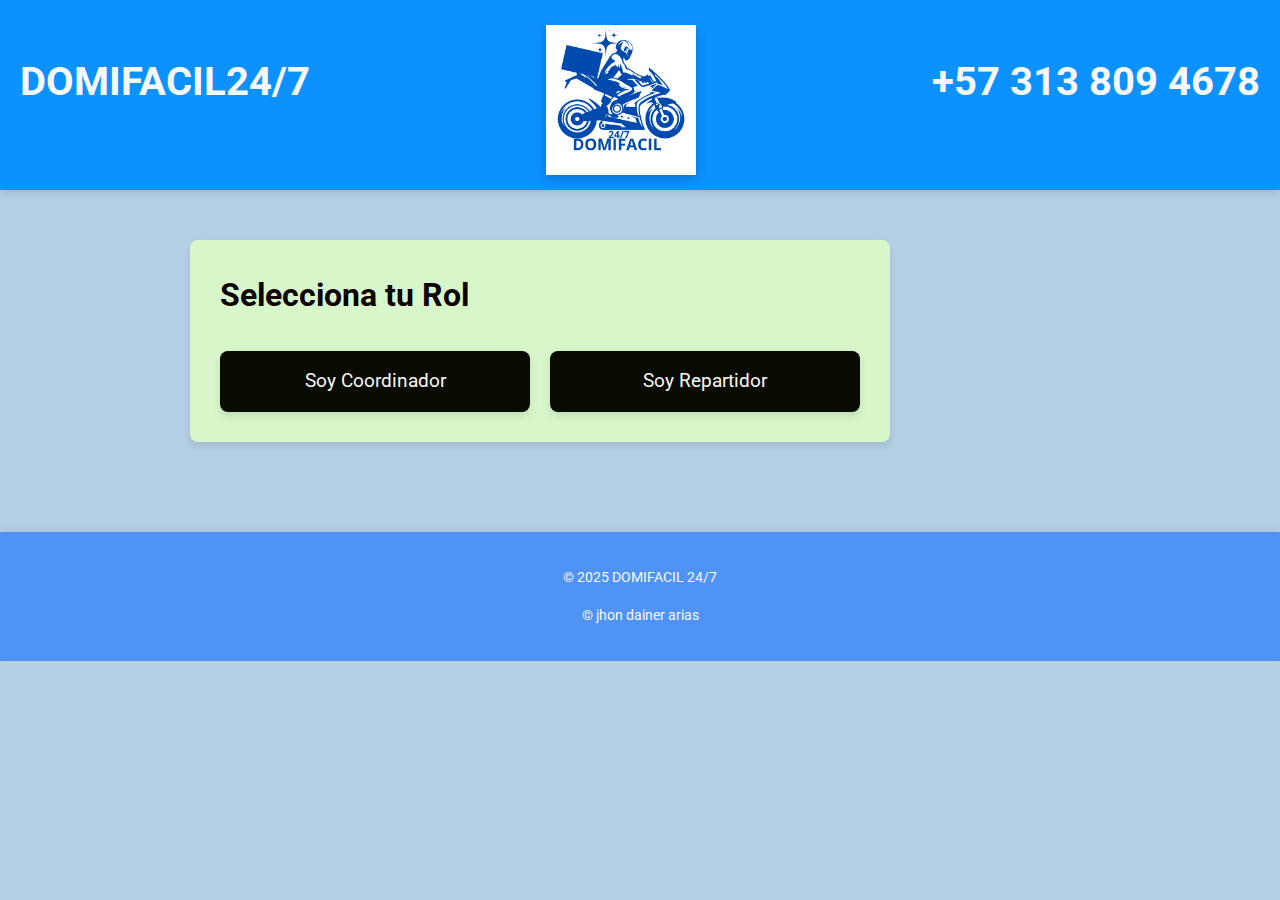
<file: index.html>
<!DOCTYPE html>
<html lang="es">
<head>
    <meta charset="UTF-8">
    <meta name="viewport" content="width=device-width, initial-scale=1.0">
    <title>Bienvenido - DOMIFACIL24/7</title>
    <link rel="stylesheet" href="https://cdnjs.cloudflare.com/ajax/libs/font-awesome/5.15.4/css/all.min.css"/>
    <link rel="stylesheet" href="style.css"> <link href="https://fonts.googleapis.com/css2?family=Roboto:wght@400;700&display=swap" rel="stylesheet">

    </style>
</head>
<body>
    <header>
        <h1>DOMIFACIL24/7</h1>
        <img src="imagen/domif.png" alt="Logo de la Empresa DOMIFACIL24/7" class="logo">
        <h1>+57 313 809 4678</h1>
    </header>

    <main>
        <section id="welcome-section">
            <h2>Selecciona tu Rol</h2>
            <div class="role-options">
                <a href="coordinador.html" class="role-button">Soy Coordinador</a>
                <a href="repartidor.html" class="role-button">Soy Repartidor</a>
            </div>
        </section>
    </main>

    <footer>
        <p>&copy; 2025 DOMIFACIL 24/7</p>
        <p>&copy; jhon dainer arias</p>
    </footer>
</body>
</html>
</file>
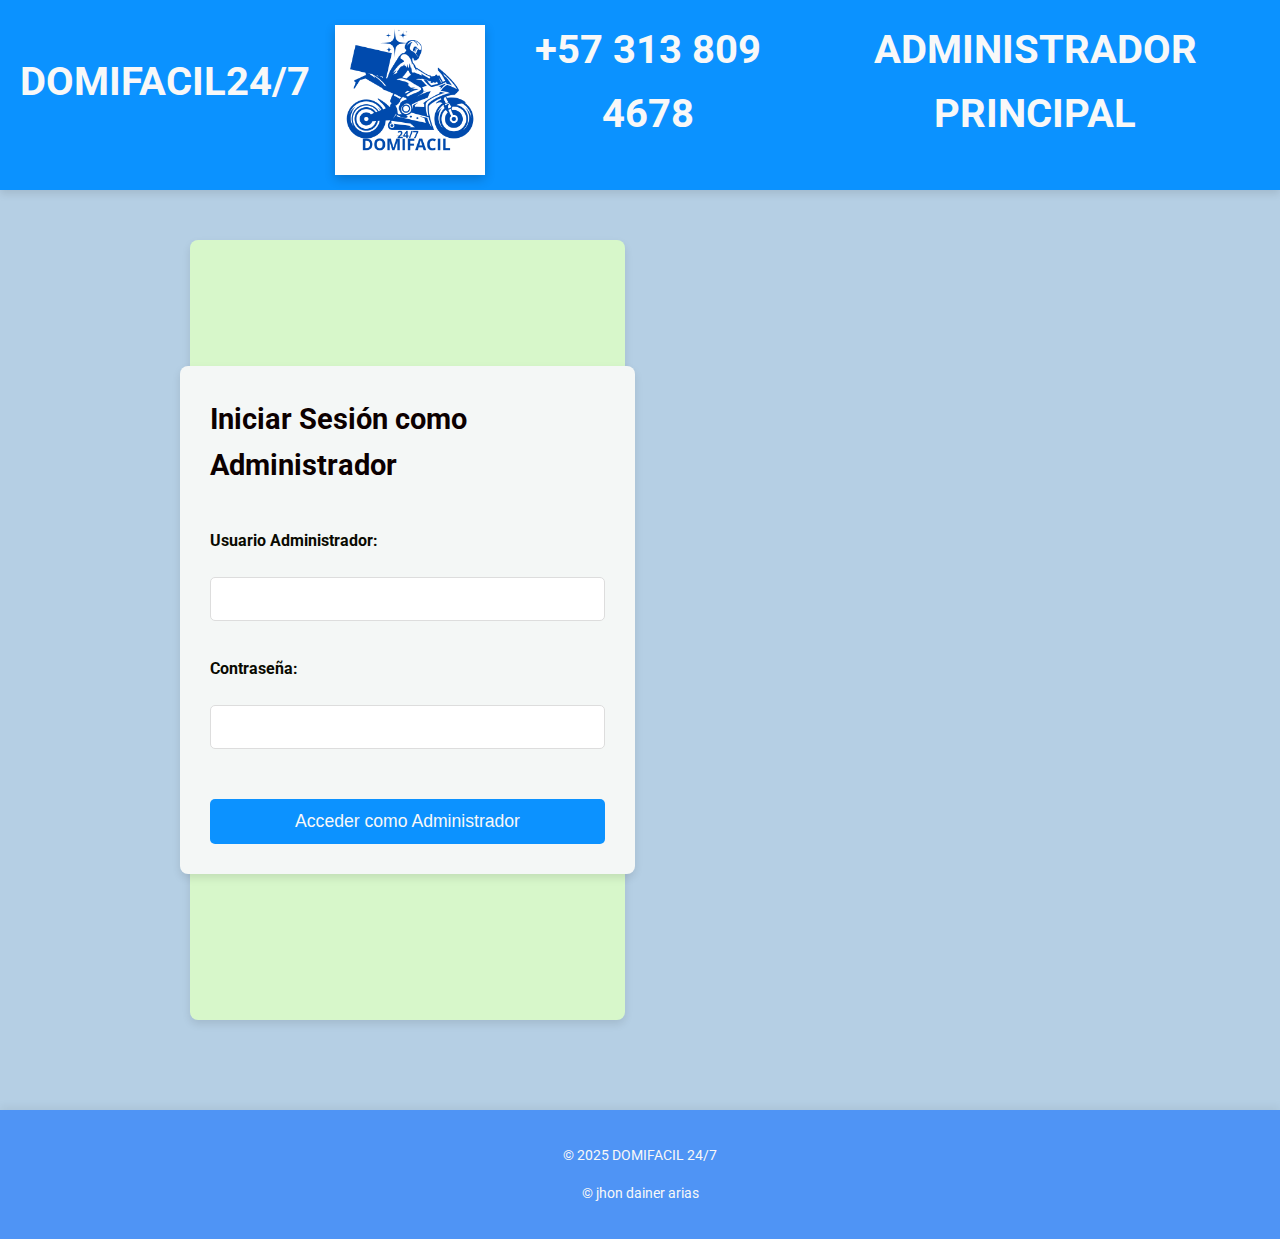
<file: admin.html>
<!DOCTYPE html>
<html lang="es">
<head>
    <meta charset="UTF-8">
    <meta name="viewport" content="width=device-width, initial-scale=1.0">
    <title>Administrador Principal - DOMIFACIL24/7</title>
    <link rel="stylesheet" href="https://cdnjs.cloudflare.com/ajax/libs/font-awesome/5.15.4/css/all.min.css"/>
    <link rel="stylesheet" href="style.css"> 
    <link href="https://fonts.googleapis.com/css2?family=Roboto:wght@400;700&display=swap" rel="stylesheet">
    <style>
        /* Estilos específicos para el login y las secciones de administración */
        #admin-login-container {
            display: flex;
            flex-direction: column;
            align-items: center;
            justify-content: center;
            /* Calcula la altura para centrar el formulario. Restamos el alto aproximado del header y footer */
            min-height: calc(100vh - 160px); 
            padding: 20px;
        }

        #admin-login-form,
        #register-coordinator-form {
            width: 100%;
            max-width: 450px; /* Un poco más ancho si lo necesitas */
            background-color: var(--background-light);
            padding: 30px;
            border-radius: var(--border-radius);
            box-shadow: var(--shadow);
            animation: fadeIn 0.5s ease-out;
            display: flex;
            flex-direction: column;
            margin-bottom: 20px; /* Espacio si hay más de un formulario */
        }

        #admin-login-form h2,
        #register-coordinator-form h2 {
            margin-bottom: 25px;
            font-size: 1.8em;
            border-bottom: none;
            padding-bottom: 0;
            color: var(--text-color);
        }

        #admin-login-form label,
        #register-coordinator-form label {
            text-align: left;
            margin-bottom: 8px;
            font-weight: bold;
            color: var(--secondary-color);
        }

        #admin-login-form input,
        #register-coordinator-form input {
            margin-bottom: 20px;
            width: 100%; /* Asegura que ocupen todo el ancho disponible */
            padding: 12px; /* Añade un padding cómodo */
            border: 1px solid var(--border-color); /* Borde suave */
            border-radius: 5px; /* Bordes redondeados */
            font-size: 1em; /* Tamaño de fuente legible */
            box-sizing: border-box; /* Incluye padding y border en el ancho total */
        }

        #admin-login-form button,
        #register-coordinator-form button {
            width: 100%;
            margin-top: 15px;
            /* Estos estilos ya están en style.css, pero se repiten aquí por claridad si no los tienes en style.css */
            background-color: var(--primary-color);
            color: var(--light-text-color);
            padding: 12px 20px;
            border: none;
            border-radius: 5px;
            font-size: 1.1em;
            cursor: pointer;
            transition: background-color 0.3s ease, transform 0.2s ease;
        }

        #admin-login-form button:hover,
        #register-coordinator-form button:hover {
            background-color: #43A047; /* Un tono de verde más oscuro */
            transform: translateY(-2px);
        }

        /* Contenido principal del administrador, inicialmente oculto */
        #admin-main-content {
            display: none; /* Oculto por defecto */
            width: 100%;
            max-width: 900px;
            margin: 20px auto; /* Centrar y añadir margen */
        }

        #admin-main-content.visible {
            display: block; /* Visible después del login */
        }

        #admin-main-content section {
            background-color: var(--background-light); /* Fondo claro para las secciones */
            padding: 20px;
            margin-bottom: 20px;
            border-radius: var(--border-radius);
            box-shadow: var(--shadow);
            animation: fadeIn 0.5s ease-out;
        }

        .coordinators-list ul {
            list-style: none;
            padding: 0;
        }

        .coordinators-list li {
            background-color: var(--background-color); /* Un fondo ligeramente diferente para ítems */
            border: 1px solid var(--border-color);
            padding: 12px 15px;
            margin-bottom: 10px;
            border-radius: 5px;
            display: flex;
            justify-content: space-between;
            align-items: center;
            font-size: 0.95em;
        }

        .coordinators-list li button {
            background-color: #dc3545; /* Rojo para eliminar */
            color: white;
            border: none;
            padding: 8px 12px;
            border-radius: 4px;
            cursor: pointer;
            transition: background-color 0.3s ease;
            font-size: 0.9em;
        }

        .coordinators-list li button:hover {
            background-color: #c82333;
        }

        /* Adaptaciones responsivas */
        @media (max-width: 767px) {
            #admin-login-form,
            #register-coordinator-form {
                padding: 20px;
            }
            #admin-main-content {
                margin: 10px;
            }
        }
    </style>
</head>
<body>
    <header>
        <h1>DOMIFACIL24/7</h1>
        <img src="imagen/domif.png" alt="Logo de la Empresa DOMIFACIL24/7" class="logo">
        <h1>+57 313 809 4678</h1>
        <h1>ADMINISTRADOR PRINCIPAL</h1>
    </header>

    <main>
        <section id="admin-login-container">
            <form id="admin-login-form">
                <h2>Iniciar Sesión como Administrador</h2>
                <label for="admin-user">Usuario Administrador:</label>
                <input type="text" id="admin-user" required>

                <label for="admin-password">Contraseña:</label>
                <input type="password" id="admin-password" required>

                <button type="submit">Acceder como Administrador</button>
            </form>
        </section>

        <div id="admin-main-content">
            <section id="register-coordinator-section">
                <h2><i class="fas fa-user-plus icon"></i> Registrar Nuevo Coordinador</h2>
                <form id="register-coordinator-form">
                    <label for="new-coordinator-id">Número de Coordinador</label>
                    <input type="text" id="new-coordinator-id" required>

                    <label for="new-coordinator-name">Nombre del Coordinador:</label>
                    <input type="text" id="new-coordinator-name" required>

                    <label for="new-coordinator-password">Contraseña Inicial:</label>
                    <input type="password" id="new-coordinator-password" required>

                    <button type="submit">Registrar Coordinador</button>
                </form>
            </section>

            <section id="list-coordinators-section" class="coordinators-list">
                <h2><i class="fas fa-users-cog icon"></i> Coordinadores Registrados</h2>
                <ul id="coordinators-list">
                    </ul>
            </section>
        </div>
    </main>

    <footer>
        <p>&copy; 2025 DOMIFACIL 24/7</p>
        <p>&copy; jhon dainer arias</p>
    </footer>

    <script>
        // Referencias a elementos del DOM
        const adminLoginForm = document.getElementById('admin-login-form');
        const adminLoginContainer = document.getElementById('admin-login-container');
        const adminMainContent = document.getElementById('admin-main-content');
        const registerCoordinatorForm = document.getElementById('register-coordinator-form');
        const coordinatorsList = document.getElementById('coordinators-list');

        // --- SIMULACIÓN DE BASE DE DATOS EN MEMORIA (PARA EL FRONTEND) ---
        // ¡ADVERTENCIA! Esto NO es una base de datos real ni segura.
        // Los datos se guardan en el localStorage del navegador y NO DEBEN USARSE EN PRODUCCIÓN.
        // En una aplicación real, esta información se manejaría en un BACKEND SEGURO con una base de datos.
        let registeredCoordinators = JSON.parse(localStorage.getItem('coordinators')) || [];

        function saveCoordinators() {
            localStorage.setItem('coordinators', JSON.stringify(registeredCoordinators));
        }

        // Función para renderizar la lista de coordinadores en el DOM
        function renderCoordinators() {
            coordinatorsList.innerHTML = ''; // Limpiar la lista actual
            registeredCoordinators.forEach(coordinator => {
                const listItem = document.createElement('li');
                listItem.innerHTML = `
                    <span>ID: ${coordinator.id} - Nombre: ${coordinator.name}</span>
                    <button data-id="${coordinator.id}">Eliminar</button>
                `;
                coordinatorsList.appendChild(listItem);
            });
            attachDeleteListeners(); // Volver a adjuntar listeners después de renderizar
        }

        // Función para adjuntar listeners de clic a los botones de "Eliminar"
        function attachDeleteListeners() {
            document.querySelectorAll('#coordinators-list button').forEach(button => {
                button.onclick = (e) => {
                    const idToDelete = e.target.dataset.id;
                    deleteCoordinator(idToDelete);
                };
            });
        }

        // --- LÓGICA DE AUTENTICACIÓN DEL ADMINISTRADOR PRINCIPAL (SIMULADA) ---
        async function authenticateAdmin(user, password) {
            // **IMPORTANTE: En un entorno de producción, aquí harías una llamada a tu backend**
            // para validar las credenciales de super administrador contra una base de datos segura.
            // Ejemplo de cómo sería la llamada al backend:
            /*
            try {
                const response = await fetch('/api/admin_login', { // Ruta a tu API de login de admin
                    method: 'POST',
                    headers: { 'Content-Type': 'application/json' },
                    body: JSON.stringify({ user, password })
                });
                const data = await response.json(); // Espera la respuesta JSON del servidor
                if (response.ok && data.success) {
                    // Si el login es exitoso, podrías guardar un token de sesión aquí:
                    localStorage.setItem('adminAuthToken', data.token); 
                    return true;
                } else {
                    return false; // Autenticación fallida
                }
            } catch (error) {
                console.error('Error en la autenticación del administrador:', error);
                return false; // Fallo por error de red o servidor
            }
            */

            // SIMULACIÓN ACTUAL (Elimina esto cuando tengas un backend real)
            return user === 'jhon' && password === '3138094678'; // Tus credenciales de administrador
        }

        // Manejador del envío del formulario de login del administrador
        adminLoginForm.addEventListener('submit', async function(event) {
            event.preventDefault(); // Previene la recarga de la página por defecto

            const adminUser = document.getElementById('admin-user').value;
            const adminPassword = document.getElementById('admin-password').value;

            const isAuthenticated = await authenticateAdmin(adminUser, adminPassword);

            if (isAuthenticated) {
                alert('¡Inicio de sesión de Administrador exitoso!');
                adminLoginContainer.style.display = 'none'; // Oculta el formulario de login
                adminMainContent.classList.add('visible'); // Muestra el contenido principal del admin
                renderCoordinators(); // Carga y muestra los coordinadores al iniciar sesión
            } else {
                alert('Credenciales de Administrador incorrectas. Por favor, inténtalo de nuevo.');
                adminLoginForm.reset(); // Limpia los campos del formulario
            }
        });

        // --- LÓGICA DE REGISTRO DE COORDINADORES (SIMULADA EN EL FRONTEND) ---
        registerCoordinatorForm.addEventListener('submit', async function(event) {
            event.preventDefault();

            const id = document.getElementById('new-coordinator-id').value;
            const name = document.getElementById('new-coordinator-name').value;
            const password = document.getElementById('new-coordinator-password').value;

            // **IMPORTANTE: En un entorno de producción, aquí harías una llamada a tu backend**
            // para registrar el coordinador. El backend se encargaría de hashear la contraseña
            // y guardarla en la base de datos de forma segura.
            /*
            try {
                const response = await fetch('/api/register_coordinator', { // Ruta a tu API para registrar coordinador
                    method: 'POST',
                    headers: { 'Content-Type': 'application/json' },
                    body: JSON.stringify({ id, name, password })
                });
                const data = await response.json();
                if (response.ok && data.success) {
                    alert('Coordinador registrado exitosamente en el backend!');
                    // Solo si el backend confirma el éxito, añade a la simulación del frontend
                    registeredCoordinators.push({ id, name, password }); 
                    saveCoordinators();
                    renderCoordinators();
                    registerCoordinatorForm.reset();
                } else {
                    alert('Error al registrar coordinador: ' + (data.message || 'Error desconocido'));
                }
            } catch (error) {
                console.error('Error al registrar coordinador:', error);
                alert('Error de conexión al registrar coordinador.');
            }
            */

            // SIMULACIÓN ACTUAL (Elimina esto cuando tengas un backend real)
            if (registeredCoordinators.find(c => c.id === id)) {
                alert('Ya existe un coordinador con ese ID. Por favor, usa uno diferente.');
                return;
            }
            registeredCoordinators.push({ id, name, password }); // ¡ADVERTENCIA: Contraseña en texto plano! Solo para simulación.
            saveCoordinators();
            renderCoordinators();
            registerCoordinatorForm.reset();
            alert('Coordinador registrado exitosamente (simulado en el navegador).');
        });

        // --- LÓGICA PARA ELIMINAR COORDINADORES (SIMULADA EN EL FRONTEND) ---
        function deleteCoordinator(id) {
            // **IMPORTANTE: En un entorno de producción, aquí harías una llamada a tu backend**
            // para eliminar el coordinador de la base de datos.
            /*
            if (confirm(`¿Estás seguro de eliminar al coordinador con ID ${id}?`)) {
                try {
                    const response = await fetch(`/api/delete_coordinator/${id}`, { // Ruta a tu API para eliminar coordinador
                        method: 'DELETE',
                        headers: { 'Content-Type': 'application/json' }
                    });
                    const data = await response.json();
                    if (response.ok && data.success) {
                        alert('Coordinador eliminado exitosamente del backend!');
                        // Solo si el backend confirma el éxito, elimina de la simulación del frontend
                        registeredCoordinators = registeredCoordinators.filter(c => c.id !== id);
                        saveCoordinators();
                        renderCoordinators();
                    } else {
                        alert('Error al eliminar coordinador: ' + (data.message || 'Error desconocido'));
                    }
                } catch (error) {
                    console.error('Error al eliminar coordinador:', error);
                    alert('Error de conexión al eliminar coordinador.');
                }
            }
            */

            // SIMULACIÓN ACTUAL (Elimina esto cuando tengas un backend real)
            if (confirm(`¿Estás seguro de eliminar al coordinador con ID ${id}?`)) {
                registeredCoordinators = registeredCoordinators.filter(coordinator => coordinator.id !== id);
                saveCoordinators();
                renderCoordinators();
                alert(`Coordinador ${id} eliminado (simulado en el navegador).`);
            }
        }

        // Inicialización: Lógica que se ejecuta al cargar la página
        window.addEventListener('load', () => {
            // Confiamos en el CSS para la visibilidad inicial (login visible, contenido principal oculto).
            // Si tuvieras un sistema de sesión real, aquí es donde comprobarías
            // si el administrador ya está logueado (ej. mirando un token en localStorage).
            // Si estuviera logueado, harías que el 'adminMainContent' sea visible.
            
            renderCoordinators(); // Esto carga la lista de coordinadores desde localStorage si existen.
                                  // La interfaz estará lista para mostrar los coordinadores una vez el admin acceda.
        });
    </script>
</body>
</html>
</file>
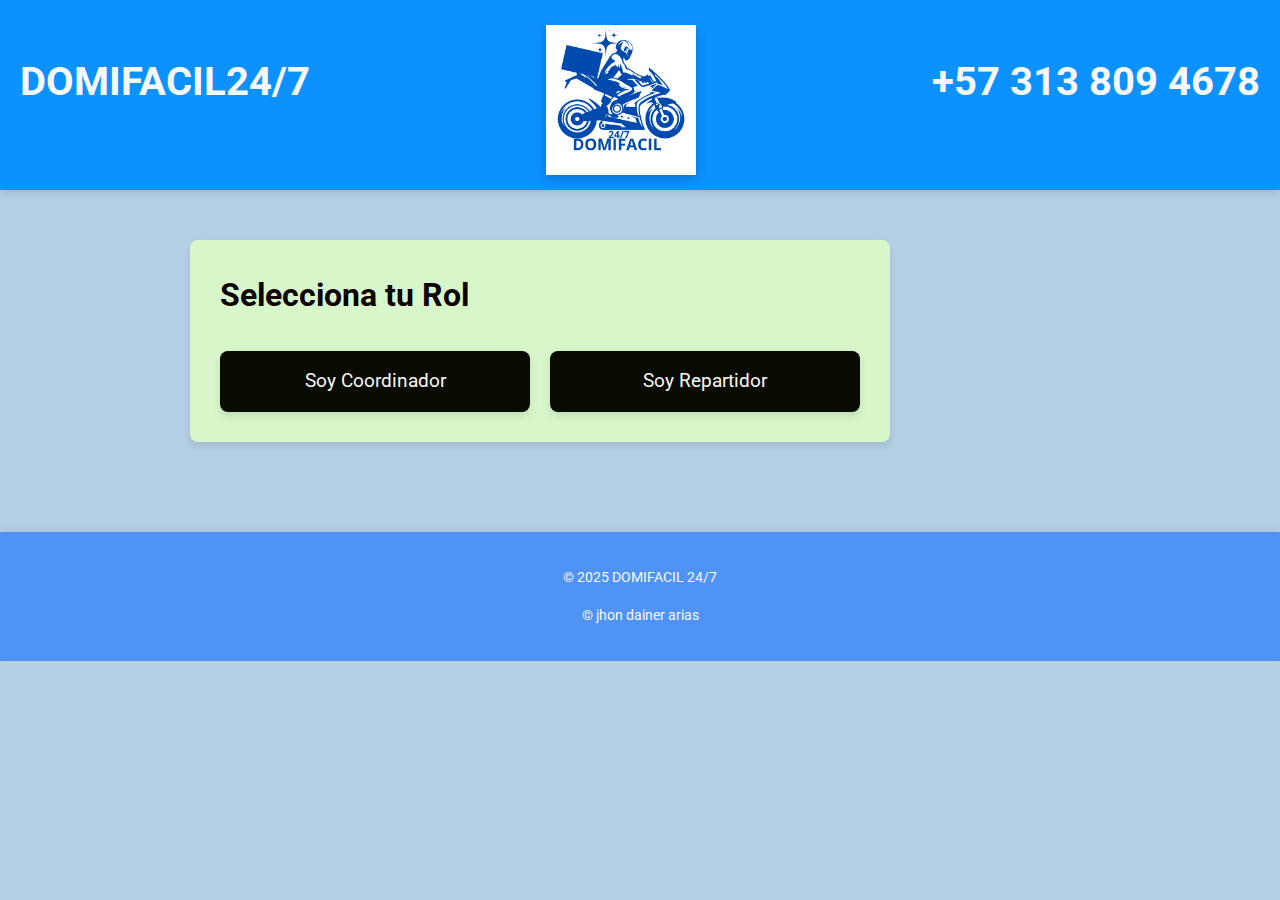
<file: inicio.html>
<!DOCTYPE html>
<html lang="es">
<head>
    <meta charset="UTF-8">
    <meta name="viewport" content="width=device-width, initial-scale=1.0">
    <title>Bienvenido - DOMIFACIL24/7</title>
    <link rel="stylesheet" href="https://cdnjs.cloudflare.com/ajax/libs/font-awesome/5.15.4/css/all.min.css"/>
    <link rel="stylesheet" href="style.css"> <link href="https://fonts.googleapis.com/css2?family=Roboto:wght@400;700&display=swap" rel="stylesheet">

    </style>
</head>
<body>
    <header>
        <h1>DOMIFACIL24/7</h1>
        <img src="imagen/domif.png" alt="Logo de la Empresa DOMIFACIL24/7" class="logo">
        <h1>+57 313 809 4678</h1>
    </header>

    <main>
        <section id="welcome-section">
            <h2>Selecciona tu Rol</h2>
            <div class="role-options">
                <a href="coordinador.html" class="role-button">Soy Coordinador</a>
                <a href="repartidor.html" class="role-button">Soy Repartidor</a>
            </div>
        </section>
    </main>

    <footer>
        <p>&copy; 2025 DOMIFACIL 24/7</p>
        <p>&copy; jhon dainer arias</p>
    </footer>
</body>
</html>
</file>
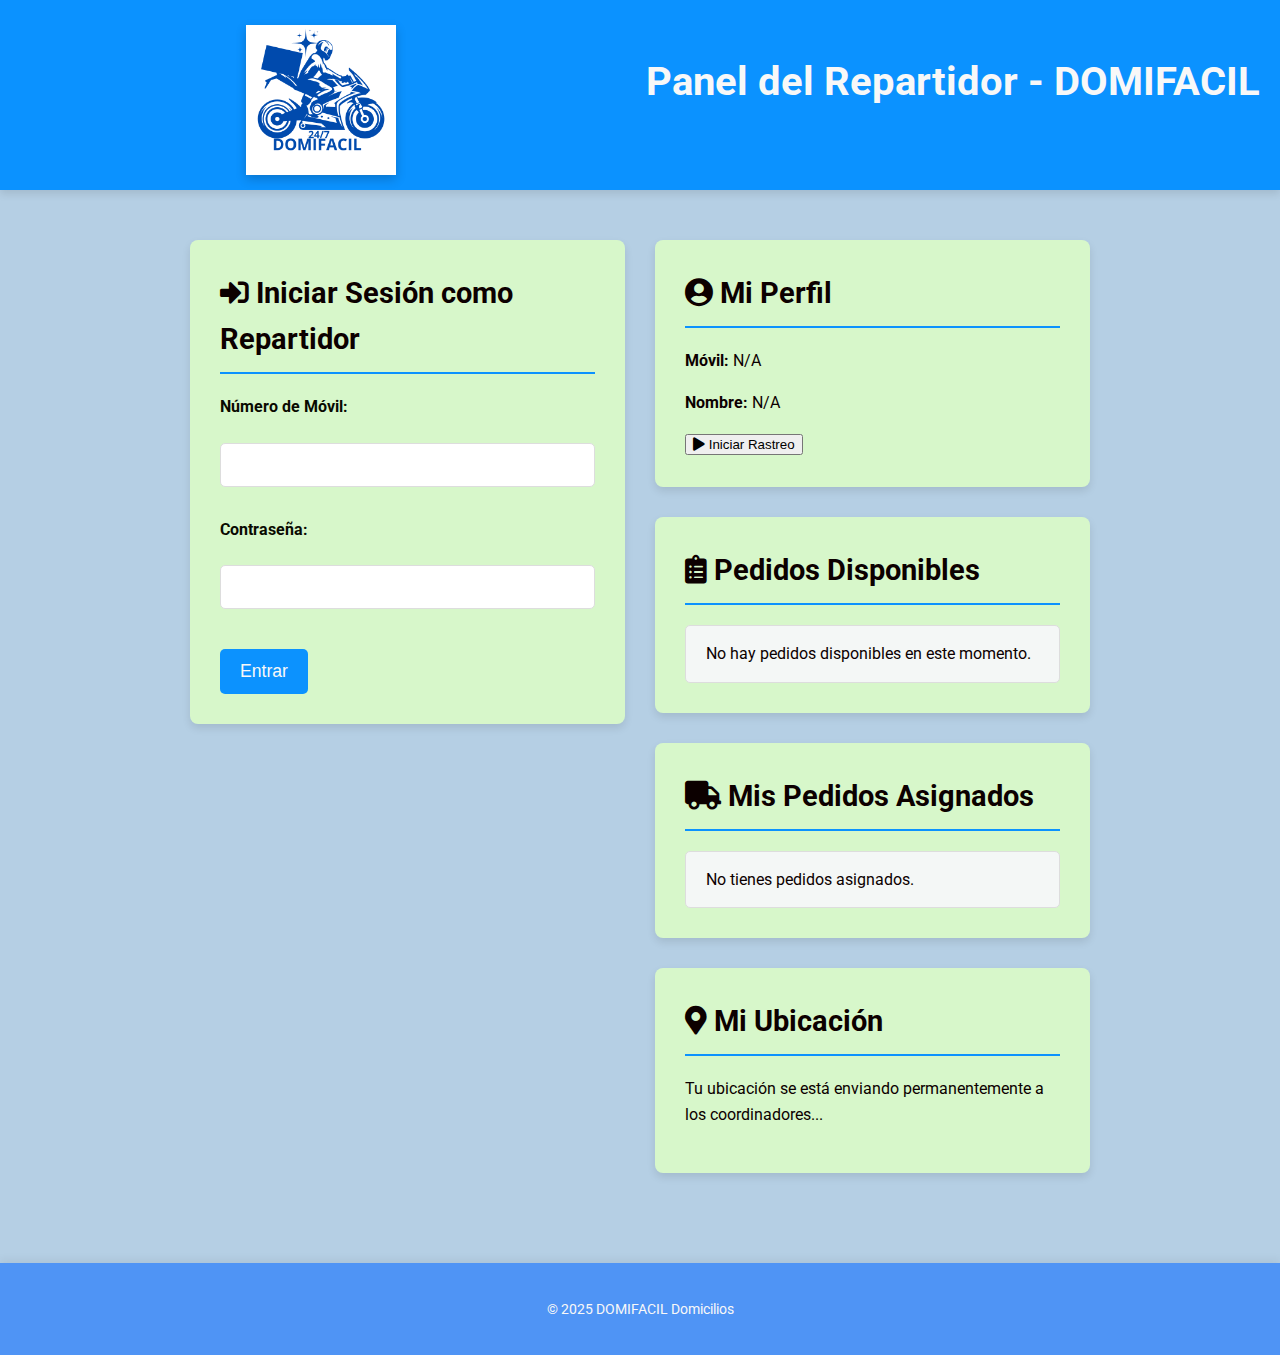
<file: repartidor.html>
<!DOCTYPE html>
<html lang="es">
<head>
    <meta charset="UTF-8">
    <meta name="viewport" content="width=device-width, initial-scale=1.0">
    <title>Repartidor - DOMIFACIL</title>
    <link rel="stylesheet" href="https://cdnjs.cloudflare.com/ajax/libs/font-awesome/5.15.4/css/all.min.css"/>
    <link rel="stylesheet" href="style.css"> 
    <link href="https://fonts.googleapis.com/css2?family=Roboto:wght@400;700&display=swap" rel="stylesheet">
</head>
<body>
    <header>
        <img src="imagen/domif.png" alt="Logo de DOMIFACIL24/7" class="logo">
        <h1>Panel del Repartidor - DOMIFACIL</h1>
    </header>

    <main>
        <section id="login-repartidor">
            <h2><i class="fas fa-sign-in-alt"></i> Iniciar Sesión como Repartidor</h2>
            <form id="form-login-repartidor">
                <label for="login-numero-movil">Número de Móvil:</label>
                <input type="text" id="login-numero-movil" required>

                <label for="login-password">Contraseña:</label>
                <input type="password" id="login-password" required> <button type="submit">Entrar</button>
            </form>
            <p class="error-message" id="login-error-message" style="color: red; display: none;"></p>
        </section>

        <div id="panel-repartidor-main" class="hidden">
            <section id="repartidor-info">
                <h2><i class="fas fa-user-circle"></i> Mi Perfil</h2>
                <p><strong>Móvil:</strong> <span id="display-numero-movil">N/A</span></p>
                <p><strong>Nombre:</strong> <span id="display-nombre-repartidor">N/A</span></p>
                <button id="toggle-rastreo"><i class="fas fa-play"></i> Iniciar Rastreo</button>
            </section>

            <section id="pedidos-disponibles">
                <h2><i class="fas fa-clipboard-list"></i> Pedidos Disponibles</h2>
                <ul id="lista-pedidos-disponibles">
                    <li>No hay pedidos disponibles en este momento.</li>
                </ul>
            </section>

            <section id="pedidos-asignados">
                <h2><i class="fas fa-truck"></i> Mis Pedidos Asignados</h2>
                <ul id="lista-mis-pedidos">
                    <li>No tienes pedidos asignados.</li>
                </ul>
            </section>

            <section id="mapa-rastreo">
                <h2><i class="fas fa-map-marker-alt"></i> Mi Ubicación</h2>
                <p>Tu ubicación se está enviando permanentemente a los  coordinadores...</p>
            </section>
        </div>
    </main>

    <footer>
        <p>&copy; 2025 DOMIFACIL Domicilios</p>
    </footer>

    <script src="https://cdn.socket.io/4.7.5/socket.io.min.js"></script>
    <script src="repartidor.js"></script>
</body>
</html>
</file>
<file: style.css>
/* Variables CSS para fácil personalización */
:root {
    --primary-color: #0890fffb; /* Azul vibrante, tu "verde vibrante" es más azul */
    --secondary-color: #090a00; /* Azul profundo */
    --accent-color: #FFC107; /* Amarillo para acentos */
    --text-color: #0c0000;
    --light-text-color: #f8f8f8;
    --background-light: #f4f7f6;
    --background-dark: #2c3e50;
    --border-color: #ddd;
    --shadow: 0 4px 8px rgba(0, 0, 0, 0.1);
    --border-radius: 8px;
    --font-family: 'Roboto', sans-serif;
}

/* Estilos para los iconos dentro de los títulos */
.icon {
    margin-right: 10px;
    color: var(--primary-color);
}

/* Base y tipografía */
body {
    font-family: var(--font-family);
    margin: 0;
    padding: 0;
    box-sizing: border-box;
    background-color: #a8c7e0da;
    color: var(--text-color);
    line-height: 1.6;
}

/* Encabezados */
/* Se corrigió la repetición de h1 y se unificaron los estilos para los encabezados */
h1, h2, h3, h4 {
    color: var(--text-color); /* Usamos --text-color para h2, h3, h4 y evitamos la repetición del color */
    margin-top: 0;
}

h1 {
    font-size: 1.8em; /* Tamaño base para h1 en móviles */
    color: var(--light-text-color); /* El color del h1 en el header es blanco/claro */
}

h2 {
    font-size: 1.5em;
    border-bottom: 2px solid var(--primary-color);
    padding-bottom: 10px;
    margin-bottom: 20px;
}

h3 {
    font-size: 1.2em;
    color: var(--primary-color); /* Se mantiene el color primario para h3 */
    margin-top: 30px;
}

/* --- Estilos del Logo y Header --- */
/* Se unificaron los estilos del header para evitar repeticiones */
header {
    background-color: var(--primary-color);
    color: var(--light-text-color);
    padding: 15px 20px;
    text-align: center;
    box-shadow: var(--shadow);
    display: flex;
    flex-direction: column; /* Por defecto vertical en móviles */
    align-items: center;
    justify-content: center;
    gap: 10px;
}

.logo {
    max-width: 120px;
    height: auto;
    display: block;
    /* Se corrigió el margin: 10 auto 900px auto; a un valor más lógico para el logo */
    margin: 10px auto; /* Centra horizontalmente y le da un pequeño margen superior/inferior */
    /* border-style: #6d0370 50%; <-- Esto es una propiedad CSS inválida para border-style */
    /* Si quieres un borde, usa: border: 2px solid #6d0370; */
    box-shadow: 0 4px 10px rgba(0, 0, 0, 0.2);
    transition: transform 0.3s ease-in-out;
}

.logo:hover {
    transform: scale(1.05); /* Ligeramente más grande al pasar el ratón, el 2.05 era excesivo */
}

/* Contenedor principal */
main {
    padding: 20px;
    max-width: 900px;
    margin: 20px auto;
}

/* Secciones generales */
section {
    background-color: #d7f7ca; /* Puedes considerar usar una variable CSS aquí también */
    padding: 20px;
    margin-bottom: 20px;
    border-radius: var(--border-radius);
    box-shadow: var(--shadow);
    animation: fadeIn 0.5s ease-out;
}

@keyframes fadeIn {
    from { opacity: 0; transform: translateY(10px); }
    to { opacity: 1; transform: translateY(0); }
}

/* Formularios */
form {
    display: flex;
    flex-direction: column;
}

label {
    margin-bottom: 8px;
    font-weight: bold;
    color: var(--secondary-color);
}

/* Se unificaron los estilos para inputs, textareas y selects */
input[type="text"],
input[type="tel"],
input[type="password"], /* Añadido para el formulario de login */
textarea,
select {
    width: 100%;
    padding: 12px;
    margin-bottom: 15px;
    border: 1px solid var(--border-color);
    border-radius: 5px;
    font-size: 1em;
    box-sizing: border-box;
    transition: border-color 0.3s ease;
}

input[type="text"]:focus,
input[type="tel"]:focus,
input[type="password"]:focus, /* Añadido para el formulario de login */
textarea:focus,
select:focus {
    border-color: var(--primary-color);
    outline: none;
    box-shadow: 0 0 5px rgba(76, 175, 80, 0.3); /* Este rgba es un verde específico, podrías usar var(--primary-color) aquí también */
}

textarea {
    resize: vertical;
    min-height: 80px;
}

/* Botones */
/* Se unificaron los estilos para todos los botones de tipo submit */
button[type="submit"],
.login-options button { /* Incluimos los botones de las opciones de login aquí */
    background-color: var(--primary-color);
    color: var(--light-text-color);
    padding: 12px 20px;
    border: none;
    border-radius: 5px;
    font-size: 1.1em;
    cursor: pointer;
    transition: background-color 0.3s ease, transform 0.2s ease;
    margin-top: 10px; /* Se aplica a todos por defecto */
}

button[type="submit"]:hover,
.login-options button:hover {
    background-color: #43A047; /* Un verde un poco más oscuro (considera añadirlo como variable) */
    transform: translateY(-2px);
}

button[type="submit"]:active,
.login-options button:active {
    transform: translateY(0);
}

/* Estilos específicos para los botones de opción de login que sobrescriben los generales */
.login-options button {
    background-color: var(--secondary-color); /* Color de fondo específico */
    padding: 15px 30px; /* Padding específico */
    font-size: 1.2em; /* Tamaño de fuente específico */
    box-shadow: var(--shadow); /* Sombra específica */
    margin-top: 0; /* No queremos margen superior en estos botones */
}

.login-options button:hover {
    background-color: #34495e; /* Tono más oscuro del secundario */
}

.login-options button.active {
    background-color: var(--primary-color);
    transform: translateY(-3px); /* Efecto activo */
}


/* Listas */
ul {
    list-style: none;
    padding: 0;
    margin: 0;
}

ul li {
    background-color: var(--background-light);
    border: 1px solid var(--border-color);
    padding: 12px 15px;
    margin-bottom: 10px;
    border-radius: 5px;
    display: flex;
    justify-content: space-between;
    align-items: center;
    font-size: 0.95em;
}

ul li:last-child {
    margin-bottom: 0;
}

/* Mapa */
#mapid {
    height: 300px;
    width: 100%;
    border-radius: var(--border-radius);
    margin-top: 15px;
    box-shadow: inset 0 0 10px rgba(0, 0, 0, 0.1);
}

/* Notas */
.nota {
    font-size: 0.9em;
    color: #666; /* Considerar usar una variable para este color gris */
    margin-top: 15px;
    padding: 10px 15px;
    background-color: #f0f0f0; /* Considerar usar una variable aquí */
    border-left: 4px solid var(--accent-color);
    border-radius: 4px;
}

/* Footer */
footer {
    text-align: center;
    padding: 20px;
    margin-top: 30px;
    background-color: #1573ffa4; /* Considerar añadir este color a las variables */
    color: var(--light-text-color);
    font-size: 0.9em;
    box-shadow: 0 -4px 8px rgba(0, 0, 0, 0.05);
}

/* --- Estilos específicos de la página de inicio de sesión --- */
#login-section {
    display: flex;
    flex-direction: column;
    align-items: center;
    justify-content: center;
    min-height: calc(100vh - 180px); /* Ajusta para que ocupe casi toda la altura de la ventana */
    text-align: center;
}

#login-section h2 {
    margin-bottom: 30px;
    font-size: 2em;
    border-bottom: none; /* Quitamos el borde inferior que h2 tiene por defecto */
    padding-bottom: 0; /* Quitamos el padding inferior */
}

.login-options {
    display: flex;
    gap: 20px;
    margin-bottom: 30px;
}

#login-form {
    width: 100%;
    max-width: 400px;
    background-color: var(--background-light);
    padding: 30px;
    border-radius: var(--border-radius);
    box-shadow: var(--shadow);
    animation: fadeIn 0.5s ease-out;
    display: none; /* Oculto por defecto, se mostrará con JS */
    flex-direction: column; /* Aseguramos que los elementos del formulario estén en columna */
}

#login-form.active {
    display: flex; /* Mostrar cuando está activo */
}

#login-form input[type="text"],
#login-form input[type="password"] {
    margin-bottom: 20px;
}

#login-form button[type="submit"] {
    width: 100%;
    padding: 15px;
    font-size: 1.2em;
    align-self: center; /* Centrar el botón */
    margin-top: 20px; /* Espacio extra para el botón de login */
}


/* --- Media Queries --- */

@media (min-width: 768px) {
    header {
        flex-direction: row; /* Coloca el logo y el título en la misma fila */
        gap: 25px;
    }

    .logo {
        max-width: 150px;
        margin-bottom: 0;
    }

    h1 {
        font-size: 2.5em;
    }

    h2 {
        font-size: 1.8em;
    }

    main {
        padding: 30px;
    }

    section {
        padding: 30px;
        margin-bottom: 30px;
    }

    /* Ajustes para formularios en pantallas más grandes */
    form:not(#login-form) { /* Aplicar a todos los formularios excepto al de login */
        display: grid;
        grid-template-columns: repeat(auto-fit, minmax(280px, 1fr));
        gap: 15px;
    }

    form:not(#login-form) label,
    form:not(#login-form) input,
    form:not(#login-form) select,
    form:not(#login-form) textarea {
        grid-column: span 1;
    }

    form:not(#login-form) textarea {
        grid-column: 1 / -1; /* Ocupa todo el ancho si hay varias columnas */
    }

    form:not(#login-form) button[type="submit"] {
        grid-column: span 1;
        justify-self: start;
    }

    ul li {
        padding: 15px 20px;
        font-size: 1em;
    }

    #mapid {
        height: 400px;
    }

    /* Responsive adjustments for login form */
    @media (max-width: 767px) { /* Este media query estaba anidado incorrectamente */
        .login-options {
            flex-direction: column;
            width: 80%;
        }
        .login-options button {
            width: 100%;
        }
        #login-form {
            padding: 20px;
        }
    }
}

@media (min-width: 1024px) {
    main {
        display: grid;
        grid-template-columns: 1fr 1fr;
        gap: 30px;
        align-items: start;
    }

    #registro-repartidor {
        grid-column: 1 / 2;
    }

    #lista-repartidores {
        grid-column: 2 / 3;
        grid-row: 1 / 2;
    }

    #asignacion-pedidos {
        grid-column: 1 / 2;
    }

    #mapa-ubicacion {
        grid-column: 2 / 3;
        grid-row: 2 / 4;
    }
}
    <style>
        /* Estilos específicos para la página de bienvenida con opciones */
        #welcome-section {
            display: flex;
            flex-direction: column;
            align-items: center;
            justify-content: center;
            min-height: calc(100vh - 180px); /* Ajusta para que ocupe casi toda la altura de la ventana */
            text-align: center;
        }

        #welcome-section h2 {
            margin-bottom: 30px;
            font-size: 2em;
            border-bottom: none; /* Quitamos el borde inferior que h2 tiene por defecto */
            padding-bottom: 0; /* Quitamos el padding inferior */
        }

        .role-options {
            display: flex;
            flex-direction: column; /* Apilamos los botones verticalmente en móviles */
            gap: 20px;
            margin-top: 30px;
        }

        .role-options .role-button {
            background-color: var(--secondary-color);
            color: var(--light-text-color);
            padding: 15px 30px;
            border: none;
            border-radius: var(--border-radius);
            font-size: 1.2em;
            cursor: pointer;
            transition: background-color 0.3s ease, transform 0.2s ease;
            box-shadow: var(--shadow);
            text-decoration: none; /* Quitar subrayado del enlace */
            display: inline-block; /* Permitir padding y margin */
            width: 250px; /* Ancho fijo para los botones */
            text-align: center; /* Centrar texto */
        }

        .role-options .role-button:hover {
            background-color: #34495e; /* Un tono más oscuro del secundario */
            transform: translateY(-3px);
        }

        /* Responsive adjustments for role options */
        @media (min-width: 768px) {
            .role-options {
                flex-direction: row; /* En fila para pantallas más grandes */
            }
        }
</file>
